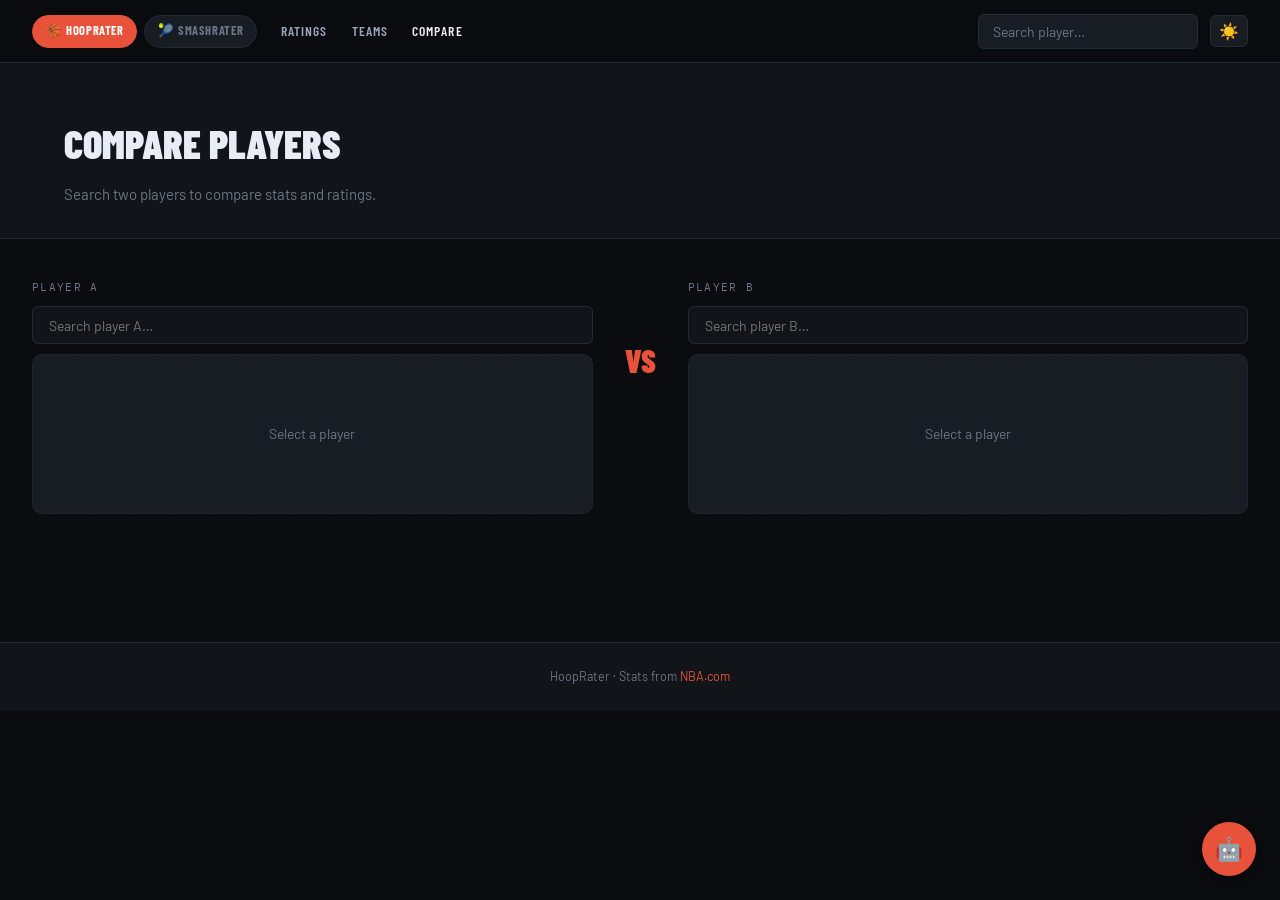
<file: compare.html>
<!DOCTYPE html>
<html lang="en">
<head>
  <meta charset="UTF-8"/><meta name="viewport" content="width=device-width, initial-scale=1.0"/>
  <title>Compare — HoopRater</title>
  <link rel="preconnect" href="https://fonts.googleapis.com"/>
  <link href="https://fonts.googleapis.com/css2?family=Barlow+Condensed:ital,wght@0,400;0,600;0,700;0,900;1,700&family=IBM+Plex+Mono:wght@400;600&family=Barlow:wght@400;500;600&display=swap" rel="stylesheet"/>
  <link rel="stylesheet" href="/static/css/main.css"/>
</head>
<body>
<nav class="nav">
  <div class="sport-switcher">
    <a href="/" class="sport-btn active">🏀 HoopRater</a>
    <a href="/tennis" class="sport-btn">🎾 SmashRater</a>
  </div>
  <div class="nav-links">
    <a href="/">Ratings</a><a href="/teams">Teams</a><a href="/compare" class="active">Compare</a>
  </div>
  <div class="nav-right">
    <div class="search-wrap">
      <input id="search-input" type="text" placeholder="Search player…" autocomplete="off"/>
      <div id="search-results" class="search-dropdown hidden"></div>
    </div>
    <button class="theme-toggle" id="theme-toggle">☀️</button>
  </div>
</nav>
<div class="compare-hero"><div class="container"><h1>Compare Players</h1><p>Search two players to compare stats and ratings.</p></div></div>
<main class="container compare-main">
  <div class="compare-selectors">
    <div class="compare-picker" id="picker-a">
      <label>Player A</label>
      <input type="text" id="search-a" placeholder="Search player A…" autocomplete="off"/>
      <div id="results-a" class="search-dropdown hidden"></div>
      <div id="card-a" class="compare-card-slot empty">Select a player</div>
    </div>
    <div class="vs-divider">VS</div>
    <div class="compare-picker" id="picker-b">
      <label>Player B</label>
      <input type="text" id="search-b" placeholder="Search player B…" autocomplete="off"/>
      <div id="results-b" class="search-dropdown hidden"></div>
      <div id="card-b" class="compare-card-slot empty">Select a player</div>
    </div>
  </div>
  <div id="compare-table-wrap" class="hidden"></div>
</main>
<footer class="footer"><p>HoopRater · Stats from <a href="https://www.nba.com" target="_blank">NBA.com</a></p></footer>
<script src="/static/js/search.js"></script>
<script src="/static/js/compare.js"></script>
<script src="/static/js/home.js"></script>
<script>window.AI_AVAILABLE = true;</script>
<script src="/static/js/ai_chat.js"></script>
</body>
</html>
</file>
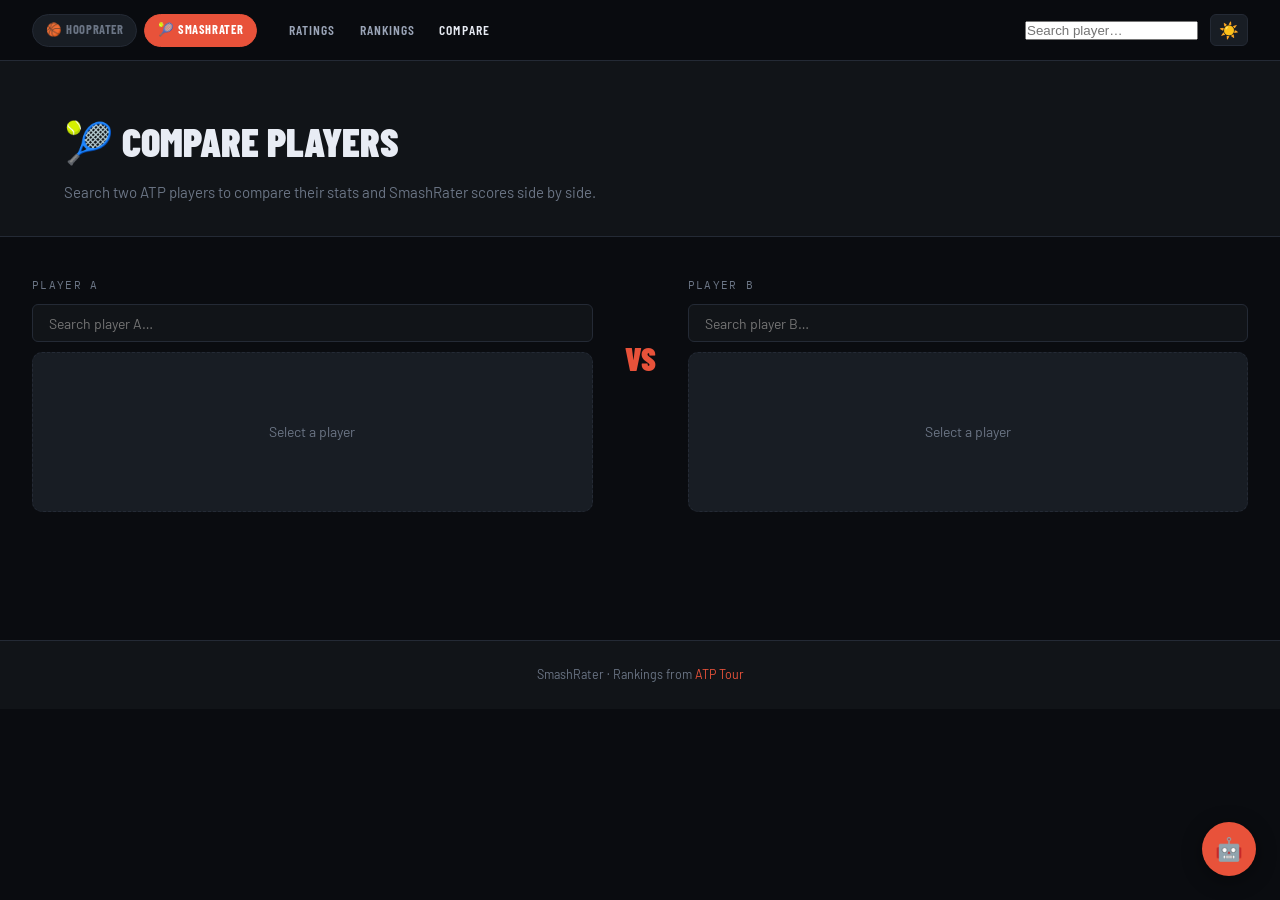
<file: tennis_compare.html>
<!DOCTYPE html>
<html lang="en">
<head>
  <meta charset="UTF-8" />
  <meta name="viewport" content="width=device-width, initial-scale=1.0" />
  <title>Compare Players — SmashRater</title>
  <link rel="preconnect" href="https://fonts.googleapis.com" />
  <link href="https://fonts.googleapis.com/css2?family=Barlow+Condensed:ital,wght@0,400;0,600;0,700;0,900;1,700&family=IBM+Plex+Mono:wght@400;600&family=Barlow:wght@400;500;600&display=swap" rel="stylesheet" />
  <link rel="stylesheet" href="/static/css/main.css" />
  <link rel="stylesheet" href="/static/css/tennis.css" />
</head>
<body>
  <nav class="nav">
    <div class="sport-switcher">
      <a href="/" class="sport-btn">🏀 HoopRater</a>
      <a href="/tennis" class="sport-btn active">🎾 SmashRater</a>
    </div>
    <div class="nav-links">
      <a href="/tennis">Ratings</a>
      <a href="/tennis/rankings">Rankings</a>
      <a href="/tennis/compare" class="active">Compare</a>
    </div>
    <div class="nav-right">
      <input id="tennis-search" type="text" placeholder="Search player…" autocomplete="off" />
      <div id="tennis-search-results" class="search-dropdown hidden"></div>
      <button class="theme-toggle" id="theme-toggle" title="Toggle mode">☀️</button>
    </div>
  </nav>

  <div class="compare-hero">
    <div class="container">
      <h1>🎾 Compare Players</h1>
      <p>Search two ATP players to compare their stats and SmashRater scores side by side.</p>
    </div>
  </div>

  <main class="container compare-main">
    <div class="compare-selectors">
      <div class="compare-picker" id="picker-a">
        <label>Player A</label>
        <input type="text" id="search-a" placeholder="Search player A…" autocomplete="off" />
        <div id="results-a" class="search-dropdown hidden"></div>
        <div id="card-a" class="compare-card-slot empty">Select a player</div>
      </div>
      <div class="vs-divider">VS</div>
      <div class="compare-picker" id="picker-b">
        <label>Player B</label>
        <input type="text" id="search-b" placeholder="Search player B…" autocomplete="off" />
        <div id="results-b" class="search-dropdown hidden"></div>
        <div id="card-b" class="compare-card-slot empty">Select a player</div>
      </div>
    </div>
    <div id="compare-table-wrap" class="hidden"></div>
  </main>

  <footer class="footer">
    <p>SmashRater · Rankings from <a href="https://www.atptour.com" target="_blank">ATP Tour</a></p>
  </footer>

  <script src="/static/js/home.js"></script>
  <script src="/static/js/tennis_search.js"></script>
  <script src="/static/js/tennis_compare.js"></script>
<script>window.AI_AVAILABLE = true;</script>
<script src="/static/js/ai_chat.js"></script>
</body>
</html>
</file>
<file: static/css/main.css>
:root{--bg:#0a0c10;--bg2:#111418;--bg3:#181d24;--border:#242a35;--text:#e8ecf4;--text-dim:#6b7585;--text-mid:#9ba5b8;--accent:#e8523a;--accent2:#f0a500;--green:#36d68d;--red:#e84040;--diamond:#ffe066;--gold:#d4af37;--silver:#c0c0c0;--bronze:#cd7f32;--tier-green:#4caf7d;--tier-grey:#7a8799;--radius:6px;--font-head:'Barlow Condensed',sans-serif;--font-body:'Barlow',sans-serif;--font-mono:'IBM Plex Mono',monospace}
*,*::before,*::after{box-sizing:border-box;margin:0;padding:0}
body{background:var(--bg);color:var(--text);font-family:var(--font-body);font-size:15px;line-height:1.6;min-height:100vh}
a{color:inherit;text-decoration:none}
img{display:block;max-width:100%}
::-webkit-scrollbar{width:6px}::-webkit-scrollbar-track{background:var(--bg2)}::-webkit-scrollbar-thumb{background:var(--border);border-radius:3px}

/* LIGHT MODE */
body.light{--bg:#f4f5f8;--bg2:#fff;--bg3:#eaecf1;--border:#d0d5e0;--text:#111418;--text-dim:#7a8090;--text-mid:#444a58}
body.light .nav{background:rgba(244,245,248,.95)}
body.light .player-hero{background:linear-gradient(160deg,#eef0f5 0%,#dde0ea 100%)}
body.light .hero{background:linear-gradient(135deg,#eef0f5 0%,#dce0ec 100%)}

/* NAV */
.nav{position:sticky;top:0;z-index:100;display:flex;align-items:center;gap:1.5rem;padding:.85rem 2rem;background:rgba(10,12,16,.92);backdrop-filter:blur(12px);border-bottom:1px solid var(--border)}
.sport-switcher{display:flex;gap:.4rem}
.sport-btn{background:var(--bg3);border:1px solid var(--border);border-radius:20px;color:var(--text-dim);font-family:var(--font-head);font-size:.78rem;font-weight:700;letter-spacing:.05em;padding:.35rem .8rem;text-transform:uppercase;transition:all .2s;white-space:nowrap}
.sport-btn:hover{border-color:var(--accent);color:var(--text)}
.sport-btn.active{background:var(--accent);border-color:var(--accent);color:#fff}
.nav-links{display:flex;gap:1.5rem}
.nav-links a{font-family:var(--font-head);font-weight:600;font-size:.85rem;letter-spacing:.08em;text-transform:uppercase;color:var(--text-mid);transition:color .2s}
.nav-links a:hover,.nav-links a.active{color:var(--text)}
.nav-right{margin-left:auto;display:flex;align-items:center;gap:.75rem}
.search-wrap{position:relative;width:220px}
.search-wrap input{width:100%;background:var(--bg3);border:1px solid var(--border);border-radius:var(--radius);color:var(--text);font-family:var(--font-body);font-size:.875rem;padding:.5rem .85rem;outline:none;transition:border-color .2s}
.search-wrap input:focus{border-color:var(--accent)}
.search-wrap input::placeholder{color:var(--text-dim)}
.search-dropdown{position:absolute;top:calc(100% + 6px);left:0;right:0;background:var(--bg2);border:1px solid var(--border);border-radius:var(--radius);z-index:200;overflow:hidden}
.search-dropdown.hidden{display:none}
.search-dropdown a{display:block;padding:.6rem 1rem;font-size:.875rem;border-bottom:1px solid var(--border);transition:background .15s}
.search-dropdown a:last-child{border-bottom:none}
.search-dropdown a:hover{background:var(--bg3)}
.sr-name{font-weight:600;display:block}
.sr-team{color:var(--text-dim);font-size:.78rem}
.theme-toggle{background:var(--bg3);border:1px solid var(--border);border-radius:var(--radius);cursor:pointer;font-size:1rem;padding:.35rem .5rem;transition:background .2s}
.theme-toggle:hover{background:var(--border)}

/* HERO */
.hero{position:relative;overflow:hidden;padding:5rem 2rem 4rem;background:linear-gradient(135deg,#0a0c10 0%,#131820 60%,#0d1520 100%);border-bottom:1px solid var(--border)}
.hero-inner{position:relative;z-index:2;max-width:700px}
.hero-eyebrow{font-family:var(--font-mono);font-size:.75rem;letter-spacing:.2em;color:var(--accent);text-transform:uppercase;margin-bottom:1rem}
.hero h1{font-family:var(--font-head);font-size:clamp(2.8rem,6vw,5.5rem);font-weight:900;line-height:1;letter-spacing:-.01em;text-transform:uppercase}
.hero h1 em{font-style:italic;color:var(--accent)}
.hero-sub{margin-top:1.25rem;color:var(--text-mid);font-size:1rem;max-width:480px}
.hero-grid-deco{position:absolute;inset:0;background-image:linear-gradient(var(--border) 1px,transparent 1px),linear-gradient(90deg,var(--border) 1px,transparent 1px);background-size:60px 60px;opacity:.15;pointer-events:none}
.hero-stats-bar{display:flex;gap:2.5rem;margin-top:2rem;padding-top:1.5rem;border-top:1px solid rgba(255,255,255,.1)}
.hero-stat{display:flex;flex-direction:column}
.hs-val{font-family:var(--font-head);font-weight:900;font-size:1.8rem;line-height:1;color:var(--accent)}
.hs-lbl{font-family:var(--font-mono);font-size:.6rem;letter-spacing:.12em;color:var(--text-dim);text-transform:uppercase;margin-top:.2rem}

/* FILTER BAR */
.filter-bar{display:flex;align-items:center;gap:1rem;padding:.75rem 2rem;background:var(--bg2);border-bottom:1px solid var(--border);flex-wrap:wrap}
.filter-label{font-family:var(--font-mono);font-size:.65rem;letter-spacing:.15em;color:var(--text-dim);flex-shrink:0}
.filter-tabs{display:flex;gap:.4rem;flex-wrap:wrap}
.ftab{background:var(--bg3);border:1px solid var(--border);border-radius:20px;color:var(--text-mid);cursor:pointer;font-family:var(--font-mono);font-size:.68rem;letter-spacing:.06em;padding:.35rem .85rem;transition:all .2s}
.ftab:hover{border-color:var(--accent);color:var(--text)}
.ftab.active{background:var(--accent);border-color:var(--accent);color:#fff}
.sort-wrap{margin-left:auto;display:flex;align-items:center;gap:.5rem;font-family:var(--font-mono);font-size:.65rem;color:var(--text-dim);letter-spacing:.1em}
.sort-wrap select{background:var(--bg3);border:1px solid var(--border);border-radius:var(--radius);color:var(--text);font-family:var(--font-mono);font-size:.72rem;padding:.3rem .6rem;outline:none;cursor:pointer}

/* CONTAINER */
.container{max-width:1280px;margin:0 auto;padding:0 2rem}
.section-header{padding:2.5rem 0 1.5rem}
.section-header h2{font-family:var(--font-head);font-weight:700;font-size:1.8rem;text-transform:uppercase;letter-spacing:.02em}
.section-sub{color:var(--text-dim);font-size:.875rem;margin-top:.25rem}

/* PLAYER GRID */
.player-grid{display:grid;grid-template-columns:repeat(auto-fill,minmax(280px,1fr));gap:1.25rem;padding-bottom:4rem}
.player-card{position:relative;display:flex;flex-direction:column;background:var(--bg2);border:1px solid var(--border);border-radius:10px;overflow:hidden;transition:transform .2s,box-shadow .2s,border-color .2s;animation:fadeUp .4s ease both;animation-delay:calc(var(--rank)*40ms);cursor:pointer}
.player-card:hover{transform:translateY(-4px);box-shadow:0 16px 40px rgba(0,0,0,.5);border-color:rgba(232,82,58,.35)}
@keyframes fadeUp{from{opacity:0;transform:translateY(16px)}to{opacity:1;transform:translateY(0)}}
.card-team-stripe{height:4px;width:100%;opacity:.85}
.card-rank{position:absolute;top:.75rem;left:.75rem;font-family:var(--font-mono);font-size:.65rem;color:var(--text-dim);letter-spacing:.1em}
.card-ovr-badge{position:absolute;top:.6rem;right:.75rem;display:flex;flex-direction:column;align-items:center;line-height:1;padding:.4rem .55rem;border-radius:var(--radius);background:var(--bg3)}
.ovr-number{font-family:var(--font-head);font-weight:900;font-size:1.6rem}
.ovr-label{font-family:var(--font-mono);font-size:.55rem;letter-spacing:.1em;color:var(--text-dim)}
.badge-diamond .ovr-number{color:var(--diamond)}
.badge-gold .ovr-number{color:var(--gold)}
.badge-silver .ovr-number{color:var(--silver)}
.badge-bronze .ovr-number{color:var(--bronze)}
.badge-green .ovr-number{color:var(--tier-green)}
.badge-grey .ovr-number{color:var(--tier-grey)}
.card-headshot{height:180px;background:linear-gradient(180deg,var(--bg3) 0%,var(--bg2) 100%);display:flex;align-items:flex-end;justify-content:center;overflow:hidden}
.card-headshot img{height:100%;width:auto;object-fit:contain;object-position:top center;filter:drop-shadow(0 4px 12px rgba(0,0,0,.4))}
.card-info{padding:1rem 1rem .75rem;display:flex;flex-direction:column;gap:.25rem}
.card-name{font-family:var(--font-head);font-weight:700;font-size:1.1rem;text-transform:uppercase;letter-spacing:.02em}
.card-meta{font-size:.75rem;color:var(--text-dim);font-family:var(--font-mono);letter-spacing:.05em}
.card-stats-row{display:flex;gap:1rem;margin-top:.35rem;font-size:.8rem;color:var(--text-mid)}
.card-stats-row strong{color:var(--text);font-weight:600;font-family:var(--font-mono)}
.card-stats-row.small{font-size:.72rem;color:var(--text-dim);margin-top:.1rem}
.card-tier-label{padding:.45rem 1rem;font-family:var(--font-mono);font-size:.68rem;letter-spacing:.12em;text-transform:uppercase;border-top:1px solid var(--border);background:rgba(255,255,255,.02)}

/* PLAYER HERO */
.player-hero{position:relative;background:linear-gradient(160deg,var(--bg) 0%,#0f1620 100%);border-bottom:1px solid var(--border);overflow:hidden}
.player-hero-accent{position:absolute;top:0;left:0;right:0;height:5px;background:var(--team-clr,var(--accent));z-index:3}
.player-hero-bg{position:absolute;inset:0;background-image:linear-gradient(var(--border) 1px,transparent 1px),linear-gradient(90deg,var(--border) 1px,transparent 1px);background-size:48px 48px;opacity:.08}
.player-hero-inner{position:relative;z-index:2;display:flex;align-items:flex-end;gap:2.5rem;padding-top:3rem;padding-bottom:0}
.player-photo-wrap{flex-shrink:0;width:220px;height:220px;display:flex;align-items:flex-end;justify-content:center}
.player-photo{width:100%;height:100%;object-fit:contain;object-position:bottom center;filter:drop-shadow(0 8px 24px rgba(0,0,0,.6))}
.player-hero-info{flex:1;padding-bottom:2rem}
.breadcrumb{margin-bottom:.5rem}
.breadcrumb a{font-family:var(--font-mono);font-size:.72rem;color:var(--text-dim);letter-spacing:.05em;transition:color .2s}
.breadcrumb a:hover{color:var(--accent)}
.player-pos-tag{font-family:var(--font-mono);font-size:.72rem;color:var(--accent);letter-spacing:.15em;text-transform:uppercase;margin-bottom:.5rem}
.player-name{font-family:var(--font-head);font-weight:900;font-size:clamp(2.2rem,5vw,4rem);text-transform:uppercase;letter-spacing:-.01em;line-height:1}
.player-season{color:var(--text-dim);font-size:.8rem;font-family:var(--font-mono);margin-top:.5rem;letter-spacing:.05em}
.big5{display:flex;gap:2rem;margin-top:1.5rem}
.big5-stat{display:flex;flex-direction:column}
.big5-val{font-family:var(--font-head);font-weight:700;font-size:1.9rem;line-height:1}
.big5-lbl{font-family:var(--font-mono);font-size:.62rem;letter-spacing:.12em;color:var(--text-dim);text-transform:uppercase}
.callout-badges{display:flex;flex-wrap:wrap;gap:.4rem;margin-top:1rem}
.cbadge{background:rgba(255,255,255,.06);border:1px solid var(--border);border-radius:20px;font-family:var(--font-mono);font-size:.65rem;letter-spacing:.04em;padding:.3rem .7rem;color:var(--text-mid);white-space:nowrap}
.gold-badge{background:rgba(255,215,0,.12);border-color:rgba(255,215,0,.4);color:var(--diamond)}
.ovr-hero-wrap{flex-shrink:0;padding-bottom:2rem}
.ovr-hero{display:flex;flex-direction:column;align-items:center;justify-content:center;width:130px;height:130px;border-radius:12px;background:var(--bg3);border:2px solid var(--border);line-height:1;gap:.25rem}
.ovr-hero-num{font-family:var(--font-head);font-weight:900;font-size:3.5rem}
.ovr-hero-lbl{font-family:var(--font-mono);font-size:.6rem;letter-spacing:.15em;color:var(--text-dim)}
.ovr-hero-tier{font-family:var(--font-mono);font-size:.6rem;letter-spacing:.08em;text-transform:uppercase}
.ovr-hero-game{font-family:var(--font-mono);font-size:.52rem;color:var(--text-dim);letter-spacing:.08em;margin-top:.15rem}
.badge-diamond.ovr-hero{border-color:var(--diamond);box-shadow:0 0 32px rgba(255,224,102,.15)}
.badge-gold.ovr-hero{border-color:var(--gold);box-shadow:0 0 32px rgba(212,175,55,.15)}
.badge-diamond .ovr-hero-num{color:var(--diamond)}
.badge-gold .ovr-hero-num{color:var(--gold)}
.badge-silver .ovr-hero-num{color:var(--silver)}
.badge-bronze .ovr-hero-num{color:var(--bronze)}
.badge-green .ovr-hero-num{color:var(--tier-green)}
.badge-grey .ovr-hero-num{color:var(--tier-grey)}

/* PLAYER MAIN */
.player-main{padding:3rem 2rem 5rem}
.player-cols{display:grid;grid-template-columns:1fr 1fr;gap:3rem}
@media(max-width:800px){.player-cols{grid-template-columns:1fr}}
.section-title{font-family:var(--font-head);font-weight:700;font-size:1.1rem;text-transform:uppercase;letter-spacing:.1em;color:var(--text-dim);margin-bottom:1rem;padding-bottom:.5rem;border-bottom:1px solid var(--border)}
.stat-table{width:100%;border-collapse:collapse;font-size:.875rem}
.stat-table th{font-family:var(--font-mono);font-size:.65rem;letter-spacing:.1em;text-transform:uppercase;color:var(--text-dim);text-align:left;padding:.5rem .75rem;border-bottom:1px solid var(--border)}
.stat-table td{padding:.6rem .75rem;border-bottom:1px solid rgba(255,255,255,.04)}
.stat-table tr:last-child td{border-bottom:none}
.stat-table tr:hover td{background:rgba(255,255,255,.03)}
.mono{font-family:var(--font-mono)}
.ctx{font-size:.72rem;color:var(--text-dim)}
.pos{color:var(--green)}
.neg{color:var(--red)}
.attr-list{display:flex;flex-direction:column;gap:.85rem}
.attr-row{display:flex;align-items:center;gap:.75rem}
.attr-name{font-family:var(--font-mono);font-size:.72rem;color:var(--text-mid);width:110px;flex-shrink:0;letter-spacing:.04em}
.attr-bar-wrap{flex:1;height:8px;background:var(--bg3);border-radius:4px;overflow:hidden}
.attr-bar{height:100%;width:var(--pct);background:var(--clr);border-radius:4px;transition:width .6s cubic-bezier(.22,1,.36,1)}
.attr-val{font-size:.8rem;font-weight:600;width:30px;text-align:right}
.shot-summary{margin-top:1.5rem;padding:1.25rem;background:var(--bg3);border:1px solid var(--border);border-radius:var(--radius)}
.shot-grid{display:flex;gap:1rem;justify-content:space-around;margin-top:.75rem}
.shot-cell{flex:1;max-width:90px}
.shot-cell svg{width:100%;height:auto;overflow:visible}
.rating-explain{margin-top:2.5rem;padding:1.25rem;background:var(--bg3);border:1px solid var(--border);border-radius:var(--radius)}
.rating-explain h3{font-family:var(--font-head);font-size:.95rem;text-transform:uppercase;letter-spacing:.06em;margin-bottom:.75rem}
.rating-explain p{font-size:.82rem;color:var(--text-mid);line-height:1.7}
.rating-explain a{color:var(--accent)}

/* COMPARE */
.compare-hero{padding:3rem 2rem 2rem;border-bottom:1px solid var(--border);background:var(--bg2)}
.compare-hero h1{font-family:var(--font-head);font-weight:900;font-size:2.5rem;text-transform:uppercase}
.compare-hero p{color:var(--text-dim);margin-top:.4rem}
.compare-main{padding:2.5rem 2rem 5rem}
.compare-selectors{display:flex;align-items:flex-start;gap:2rem;margin-bottom:3rem}
.compare-picker{flex:1;position:relative;display:flex;flex-direction:column;gap:.6rem}
.compare-picker label{font-family:var(--font-mono);font-size:.7rem;letter-spacing:.12em;text-transform:uppercase;color:var(--text-dim)}
.compare-picker input{background:var(--bg2);border:1px solid var(--border);border-radius:var(--radius);color:var(--text);font-family:var(--font-body);font-size:.875rem;padding:.6rem 1rem;outline:none;width:100%}
.compare-picker input:focus{border-color:var(--accent)}
.compare-card-slot{background:var(--bg3);border:1px dashed var(--border);border-radius:10px;padding:2rem 1rem;text-align:center;color:var(--text-dim);font-size:.875rem;min-height:160px;display:flex;align-items:center;justify-content:center}
.vs-divider{font-family:var(--font-head);font-weight:900;font-size:2rem;color:var(--accent);padding-top:3.5rem;flex-shrink:0}
.compare-table-outer{overflow-x:auto}
.compare-table{width:100%;border-collapse:collapse;font-size:.875rem}
.compare-table th{font-family:var(--font-mono);font-size:.68rem;letter-spacing:.1em;text-transform:uppercase;color:var(--text-dim);padding:.6rem 1rem;border-bottom:1px solid var(--border);text-align:center}
.compare-table th.cat-col{text-align:left}
.compare-table td{padding:.65rem 1rem;text-align:center;border-bottom:1px solid rgba(255,255,255,.04);font-family:var(--font-mono)}
.compare-table .cat-col{text-align:left;color:var(--text-mid);font-family:var(--font-body)}
.compare-table tr:hover td{background:rgba(255,255,255,.03)}
.better{color:var(--green);font-weight:600}

/* TEAMS */
.team-grid{display:grid;grid-template-columns:repeat(auto-fill,minmax(300px,1fr));gap:1.25rem;padding-bottom:4rem}
.team-card{background:var(--bg2);border:1px solid var(--border);border-radius:10px;overflow:hidden;transition:transform .2s,box-shadow .2s;animation:fadeUp .4s ease both;animation-delay:calc(var(--rank)*30ms)}
.team-card:hover{transform:translateY(-3px);box-shadow:0 12px 32px rgba(0,0,0,.45)}
.team-card-stripe{height:5px;width:100%;opacity:.9}
.team-card-header{display:flex;align-items:center;gap:.85rem;padding:.85rem 1rem .6rem}
.team-rank-badge{display:flex;flex-direction:column;align-items:center;line-height:1;background:var(--bg3);border-radius:6px;padding:.4rem .55rem;flex-shrink:0}
.tr-num{font-family:var(--font-head);font-weight:900;font-size:1.5rem;color:var(--text)}
.tr-lbl{font-family:var(--font-mono);font-size:.52rem;letter-spacing:.1em;color:var(--text-dim)}
.team-name-block{flex:1;min-width:0}
.team-name{font-family:var(--font-head);font-weight:700;font-size:1rem;text-transform:uppercase;letter-spacing:.02em;white-space:nowrap;overflow:hidden;text-overflow:ellipsis}
.team-tier-label{font-family:var(--font-mono);font-size:.62rem;letter-spacing:.1em;margin-top:.15rem}
.team-rank-num{font-family:var(--font-mono);font-size:.7rem;color:var(--text-dim);flex-shrink:0}
.team-star-row{display:flex;align-items:center;gap:.75rem;padding:.5rem 1rem .75rem;border-bottom:1px solid var(--border)}
.team-star-headshot{width:52px;height:52px;object-fit:contain;object-position:top;border-radius:50%;background:var(--bg3);border:2px solid var(--border)}
.team-star-info{flex:1}
.team-star-name{font-family:var(--font-head);font-weight:700;font-size:.95rem;text-transform:uppercase;letter-spacing:.02em}
.team-star-ovr{font-family:var(--font-mono);font-size:.7rem;color:var(--text-dim);margin-top:.15rem}
.star-ovr-num{color:var(--accent2);font-weight:600}
.roster-preview,.full-roster{padding:.5rem 1rem}
.rp-row,.fr-row{display:flex;align-items:center;gap:.6rem;padding:.3rem 0;border-bottom:1px solid rgba(255,255,255,.04);font-size:.8rem}
.rp-row:last-child,.fr-row:last-child{border-bottom:none}
.rp-pos{font-family:var(--font-mono);font-size:.62rem;color:var(--text-dim);width:22px;flex-shrink:0}
.rp-name{flex:1;color:var(--text-mid)}
.fr-name{flex:1;color:var(--text-mid);transition:color .15s}
.fr-name:hover{color:var(--accent)}
.rp-ovr{font-family:var(--font-mono);font-size:.78rem;font-weight:600;color:var(--text);width:28px;text-align:right}
.rp-elite{color:var(--diamond)}
.rp-great{color:var(--gold)}
.full-roster-header{display:flex;gap:.6rem;padding:.3rem 0 .5rem;font-family:var(--font-mono);font-size:.6rem;color:var(--text-dim);letter-spacing:.1em;text-transform:uppercase;border-bottom:1px solid var(--border);margin-bottom:.2rem}
.full-roster-header span:nth-child(1){width:22px}
.full-roster-header span:nth-child(2){flex:1}
.full-roster-header span:nth-child(3){width:28px;text-align:right}
.see-roster-btn{width:100%;background:var(--bg3);border:none;border-top:1px solid var(--border);color:var(--text-mid);cursor:pointer;font-family:var(--font-mono);font-size:.68rem;letter-spacing:.08em;padding:.6rem 1rem;text-align:center;transition:background .2s,color .2s}
.see-roster-btn:hover{background:var(--border);color:var(--text)}

/* FOOTER */
.footer{padding:1.5rem 2rem;border-top:1px solid var(--border);background:var(--bg2);font-size:.78rem;color:var(--text-dim);text-align:center}
.footer a{color:var(--accent)}
.footer a:hover{text-decoration:underline}
.hidden{display:none!important}

/* TENNIS */
.tennis-hero{background:linear-gradient(135deg,#0a0c10 0%,#0d1a0a 60%,#0a1a0d 100%)}
.tennis-hero .hero h1 em{color:#4caf7d}
.tennis-hero .hero-eyebrow{color:#4caf7d}
.tennis-headshot{height:160px;display:flex;flex-direction:column;align-items:center;justify-content:center;background:linear-gradient(180deg,var(--bg3) 0%,var(--bg2) 100%);gap:.5rem}
.tennis-flag{font-size:2.8rem;line-height:1}
.tennis-initial{font-family:var(--font-head);font-weight:900;font-size:1.6rem;color:var(--text-dim);letter-spacing:.05em}
.tennis-stripe-diamond{background:#FFD700}
.tennis-stripe-gold{background:#C0C0C0}
.tennis-stripe-silver{background:#CD7F32}
.tennis-stripe-bronze{background:#4FC3F7}
.tennis-stripe-green{background:#81C784}
.tennis-stripe-grey{background:#B0BEC5}
.tennis-avatar-large{width:180px;height:180px;border-radius:50%;background:var(--bg3);border:3px solid var(--border);display:flex;flex-direction:column;align-items:center;justify-content:center;gap:.4rem}
.ta-flag{font-size:4rem;line-height:1}
.ta-initial{font-family:var(--font-head);font-weight:900;font-size:2rem;color:var(--text-dim);letter-spacing:.05em}
.tennis-avatar-large.badge-diamond{border-color:var(--diamond);box-shadow:0 0 30px rgba(255,215,0,.2)}
.tennis-avatar-large.badge-gold{border-color:var(--gold);box-shadow:0 0 24px rgba(212,175,55,.15)}

/* RANKINGS TABLE */
.rankings-table{width:100%;border-collapse:collapse;font-size:.875rem;margin-bottom:4rem}
.rankings-table th{font-family:var(--font-mono);font-size:.65rem;letter-spacing:.12em;text-transform:uppercase;color:var(--text-dim);text-align:left;padding:.6rem 1rem;border-bottom:2px solid var(--border)}
.rankings-table th.num-col{text-align:right}
.rankings-table td{padding:.6rem 1rem;border-bottom:1px solid rgba(255,255,255,.04);vertical-align:middle}
.rankings-table .num-col{text-align:right}
.ranking-row{cursor:pointer;transition:background .15s}
.ranking-row:hover td{background:rgba(255,255,255,.04)}
.rank-col{width:60px}
.rank-num{font-family:var(--font-mono);font-weight:600;font-size:.9rem}
.rank-num.top3{color:var(--diamond);font-size:1rem}
.rank-num.top10{color:var(--gold)}
.flag-cell{margin-right:.5rem;font-size:1.1rem}
.player-link{font-family:var(--font-head);font-weight:700;font-size:.95rem;text-transform:uppercase;letter-spacing:.02em;color:var(--text);transition:color .15s}
.player-link:hover{color:var(--accent)}
.country-cell{color:var(--text-dim);font-size:.82rem}
.rating-pill{font-family:var(--font-mono);font-weight:700;font-size:.85rem;background:var(--bg3);border-radius:4px;padding:.2rem .5rem;display:inline-block}

/* ── AI FEATURES ────────────────────────────────────────────────────────── */

/* NL Search Bar */
.nl-search-bar{padding:1.25rem 0 .5rem}
.nl-search-inner{display:flex;align-items:center;gap:.6rem;background:var(--bg2);border:1px solid var(--border);border-radius:10px;padding:.6rem 1rem;transition:border-color .2s}
.nl-search-inner:focus-within{border-color:#7c3aed}
.nl-icon{font-size:1.2rem;flex-shrink:0}
#nl-search-input{flex:1;background:none;border:none;color:var(--text);font-family:var(--font-body);font-size:.9rem;outline:none}
#nl-search-input::placeholder{color:var(--text-dim)}
#nl-search-btn{background:#7c3aed;border:none;border-radius:6px;color:#fff;cursor:pointer;font-family:var(--font-mono);font-size:.75rem;font-weight:600;letter-spacing:.06em;padding:.4rem .9rem;transition:background .2s;white-space:nowrap}
#nl-search-btn:hover{background:#6d28d9}
#nl-search-btn:disabled{opacity:.5;cursor:not-allowed}
.nl-loading,.nl-result-info{padding:.75rem 1rem;font-size:.85rem;color:var(--text-mid);background:rgba(124,58,237,.08);border:1px solid rgba(124,58,237,.2);border-radius:8px;margin-top:.5rem}
.nl-clear-btn{background:none;border:none;color:#7c3aed;cursor:pointer;font-size:.85rem;text-decoration:underline;padding:0}

/* AI Analysis Section */
.ai-section{padding:2rem 2rem 3rem}
.ai-section-inner{background:var(--bg2);border:1px solid var(--border);border-radius:12px;padding:2rem}
.ai-section-title{font-family:var(--font-head);font-weight:700;font-size:1.4rem;text-transform:uppercase;letter-spacing:.05em;margin-bottom:.4rem}
.ai-section-sub{color:var(--text-dim);font-size:.875rem;margin-bottom:1.25rem}
.ai-analyze-btn{background:linear-gradient(135deg,#7c3aed,#5b21b6);border:none;border-radius:8px;color:#fff;cursor:pointer;font-family:var(--font-head);font-size:1rem;font-weight:700;letter-spacing:.05em;padding:.7rem 1.5rem;text-transform:uppercase;transition:all .2s;box-shadow:0 4px 16px rgba(124,58,237,.3)}
.ai-analyze-btn:hover{transform:translateY(-2px);box-shadow:0 6px 24px rgba(124,58,237,.45)}
.ai-analyze-btn:disabled{opacity:.5;cursor:not-allowed;transform:none}
.ai-output{margin-top:1.5rem;background:var(--bg3);border:1px solid rgba(124,58,237,.25);border-radius:10px;overflow:hidden}
.ai-loading{padding:1.25rem;color:var(--text-mid);font-size:.875rem}
.ai-dots{animation:dotpulse 1.2s infinite;letter-spacing:.15em}
@keyframes dotpulse{0%,100%{opacity:.3}50%{opacity:1}}
.ai-error{padding:1rem;color:var(--red);font-size:.875rem}
.ai-analysis-header{display:flex;align-items:center;justify-content:space-between;padding:.6rem 1rem;background:rgba(124,58,237,.12);border-bottom:1px solid rgba(124,58,237,.2)}
.ai-badge{font-family:var(--font-mono);font-size:.68rem;letter-spacing:.1em;color:#a78bfa;text-transform:uppercase}
.ai-model{font-family:var(--font-mono);font-size:.65rem;color:var(--text-dim)}
.ai-analysis-body{padding:1.25rem;color:var(--text-mid);font-size:.9rem;line-height:1.75}
.ai-analysis-body p{margin-bottom:.85rem}
.ai-analysis-body p:last-child{margin-bottom:0}
</file>
<file: static/css/tennis.css>
/* tennis.css — SmashRater styles */

/* ── SPORT SWITCHER ─────────────────────────────────────────────────────── */
.sport-switcher {
  display: flex;
  gap: .4rem;
  margin-right: .5rem;
}
.sport-btn {
  background: var(--bg3);
  border: 1px solid var(--border);
  border-radius: 20px;
  color: var(--text-dim);
  font-family: var(--font-head);
  font-size: .78rem;
  font-weight: 700;
  letter-spacing: .05em;
  padding: .35rem .8rem;
  text-transform: uppercase;
  transition: all .2s;
  white-space: nowrap;
}
.sport-btn:hover    { border-color: var(--accent); color: var(--text); }
.sport-btn.active   { background: var(--accent); border-color: var(--accent); color: #fff; }

/* ── TENNIS HERO ────────────────────────────────────────────────────────── */
.tennis-hero { background: linear-gradient(135deg, #0a0c10 0%, #0d1a0a 60%, #0a1a0d 100%); }
.tennis-hero .hero h1 em { color: #4caf7d; }
.tennis-hero .hero-eyebrow { color: #4caf7d; }

/* ── TENNIS CARD HEADSHOT ────────────────────────────────────────────────── */
.tennis-headshot {
  height: 160px;
  display: flex;
  flex-direction: column;
  align-items: center;
  justify-content: center;
  background: linear-gradient(180deg, var(--bg3) 0%, var(--bg2) 100%);
  gap: .5rem;
}
.tennis-flag { font-size: 2.8rem; line-height: 1; }
.tennis-initial {
  font-family: var(--font-head);
  font-weight: 900;
  font-size: 1.6rem;
  color: var(--text-dim);
  letter-spacing: .05em;
}

/* Stripe colors for tennis tiers */
.tennis-stripe-diamond { background: #FFD700; }
.tennis-stripe-gold    { background: #C0C0C0; }
.tennis-stripe-silver  { background: #CD7F32; }
.tennis-stripe-bronze  { background: #4FC3F7; }
.tennis-stripe-green   { background: #81C784; }
.tennis-stripe-grey    { background: #B0BEC5; }

/* ── TENNIS AVATAR (player detail) ─────────────────────────────────────── */
.tennis-avatar-large {
  width: 180px;
  height: 180px;
  border-radius: 50%;
  background: var(--bg3);
  border: 3px solid var(--border);
  display: flex;
  flex-direction: column;
  align-items: center;
  justify-content: center;
  gap: .4rem;
}
.ta-flag   { font-size: 4rem; line-height: 1; }
.ta-initial {
  font-family: var(--font-head);
  font-weight: 900;
  font-size: 2rem;
  color: var(--text-dim);
  letter-spacing: .05em;
}
.tennis-avatar-large.badge-diamond { border-color: var(--diamond); box-shadow: 0 0 30px rgba(255,215,0,.2); }
.tennis-avatar-large.badge-gold    { border-color: var(--gold);    box-shadow: 0 0 24px rgba(212,175,55,.15); }
.tennis-avatar-large.badge-silver  { border-color: var(--silver); }

/* ── RANKINGS TABLE ─────────────────────────────────────────────────────── */
.rankings-table {
  width: 100%;
  border-collapse: collapse;
  font-size: .875rem;
  margin-bottom: 4rem;
}
.rankings-table th {
  font-family: var(--font-mono);
  font-size: .65rem;
  letter-spacing: .12em;
  text-transform: uppercase;
  color: var(--text-dim);
  text-align: left;
  padding: .6rem 1rem;
  border-bottom: 2px solid var(--border);
}
.rankings-table th.num-col { text-align: right; }
.rankings-table td {
  padding: .6rem 1rem;
  border-bottom: 1px solid rgba(255,255,255,.04);
  vertical-align: middle;
}
.rankings-table .num-col { text-align: right; }
.ranking-row { cursor: pointer; transition: background .15s; }
.ranking-row:hover td { background: rgba(255,255,255,.04); }

.rank-col { width: 60px; }
.rank-num {
  font-family: var(--font-mono);
  font-weight: 600;
  font-size: .9rem;
}
.rank-num.top3  { color: var(--diamond); font-size: 1rem; }
.rank-num.top10 { color: var(--gold); }

.flag-cell   { margin-right: .5rem; font-size: 1.1rem; }
.player-link {
  font-family: var(--font-head);
  font-weight: 700;
  font-size: .95rem;
  text-transform: uppercase;
  letter-spacing: .02em;
  color: var(--text);
  transition: color .15s;
}
.player-link:hover { color: var(--accent); }
.country-cell { color: var(--text-dim); font-size: .82rem; }

.rating-pill {
  font-family: var(--font-mono);
  font-weight: 700;
  font-size: .85rem;
  background: var(--bg3);
  border-radius: 4px;
  padding: .2rem .5rem;
  display: inline-block;
}
</file>
